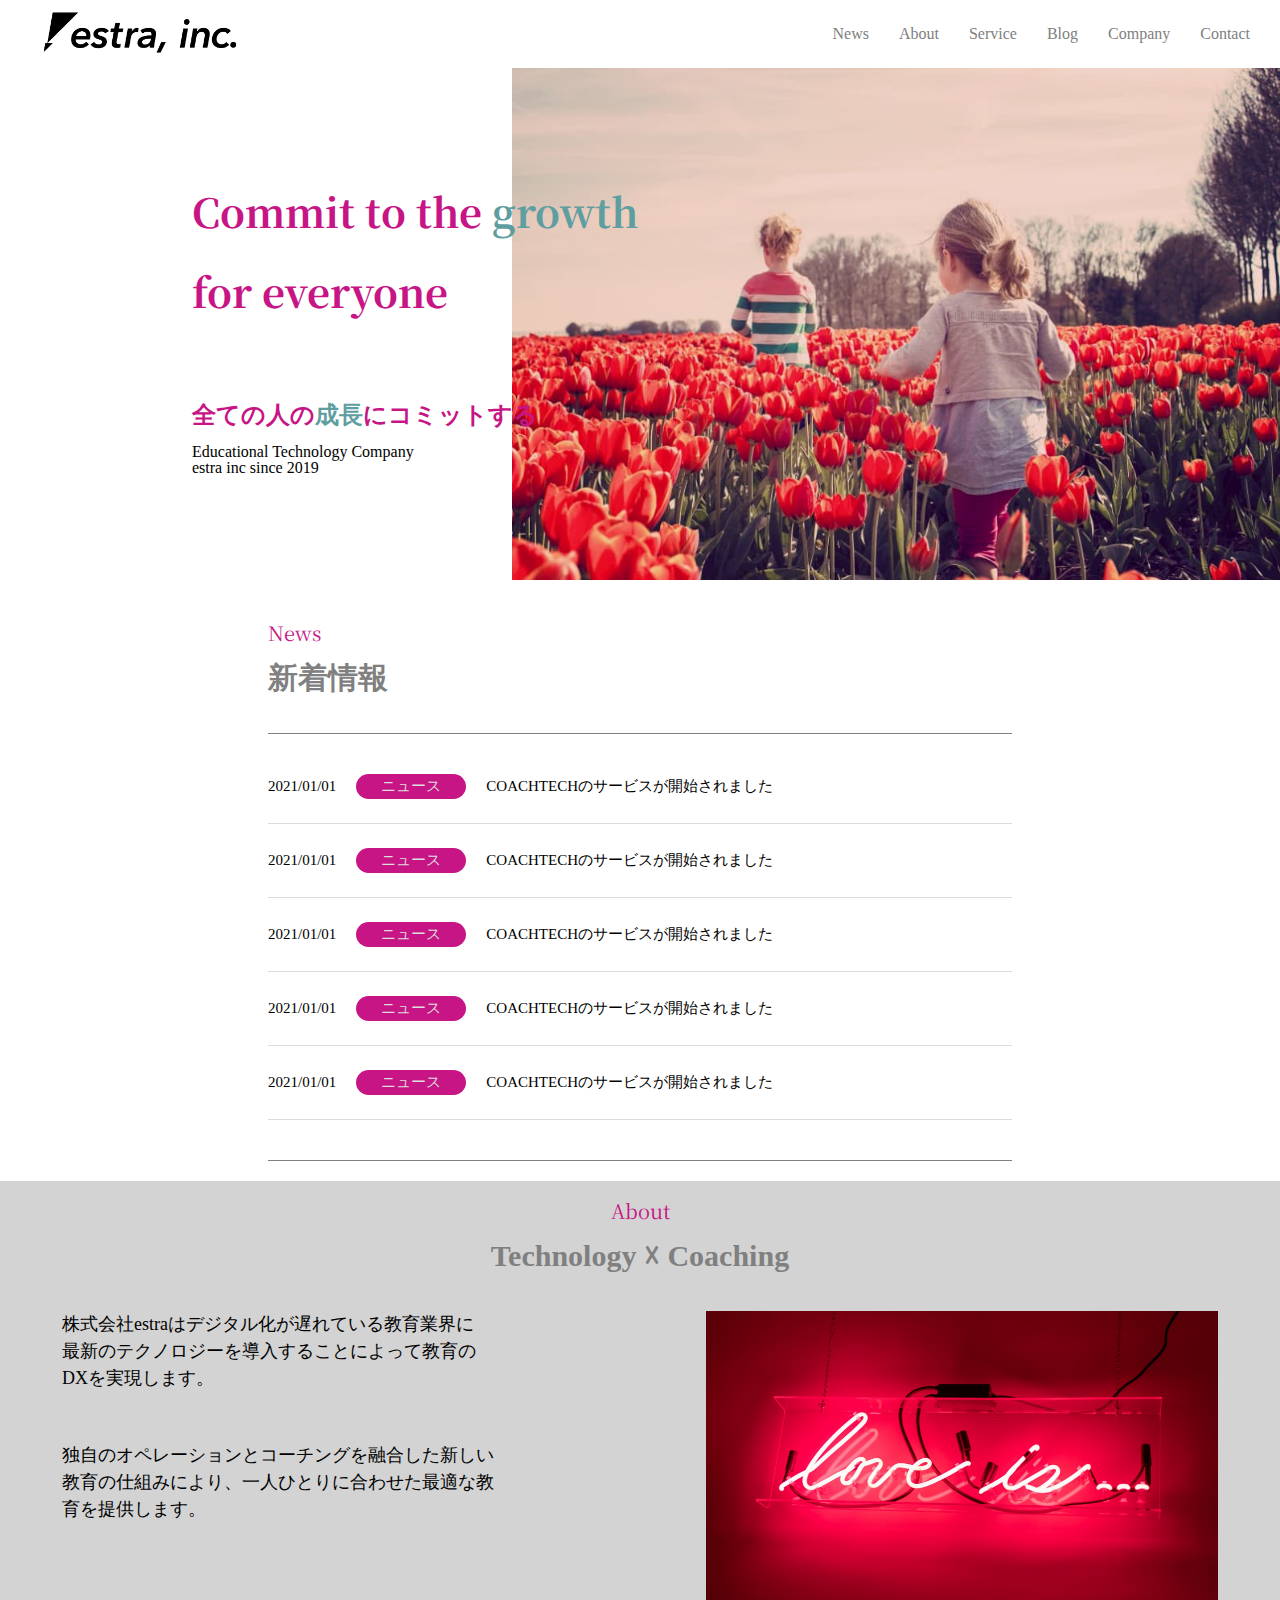
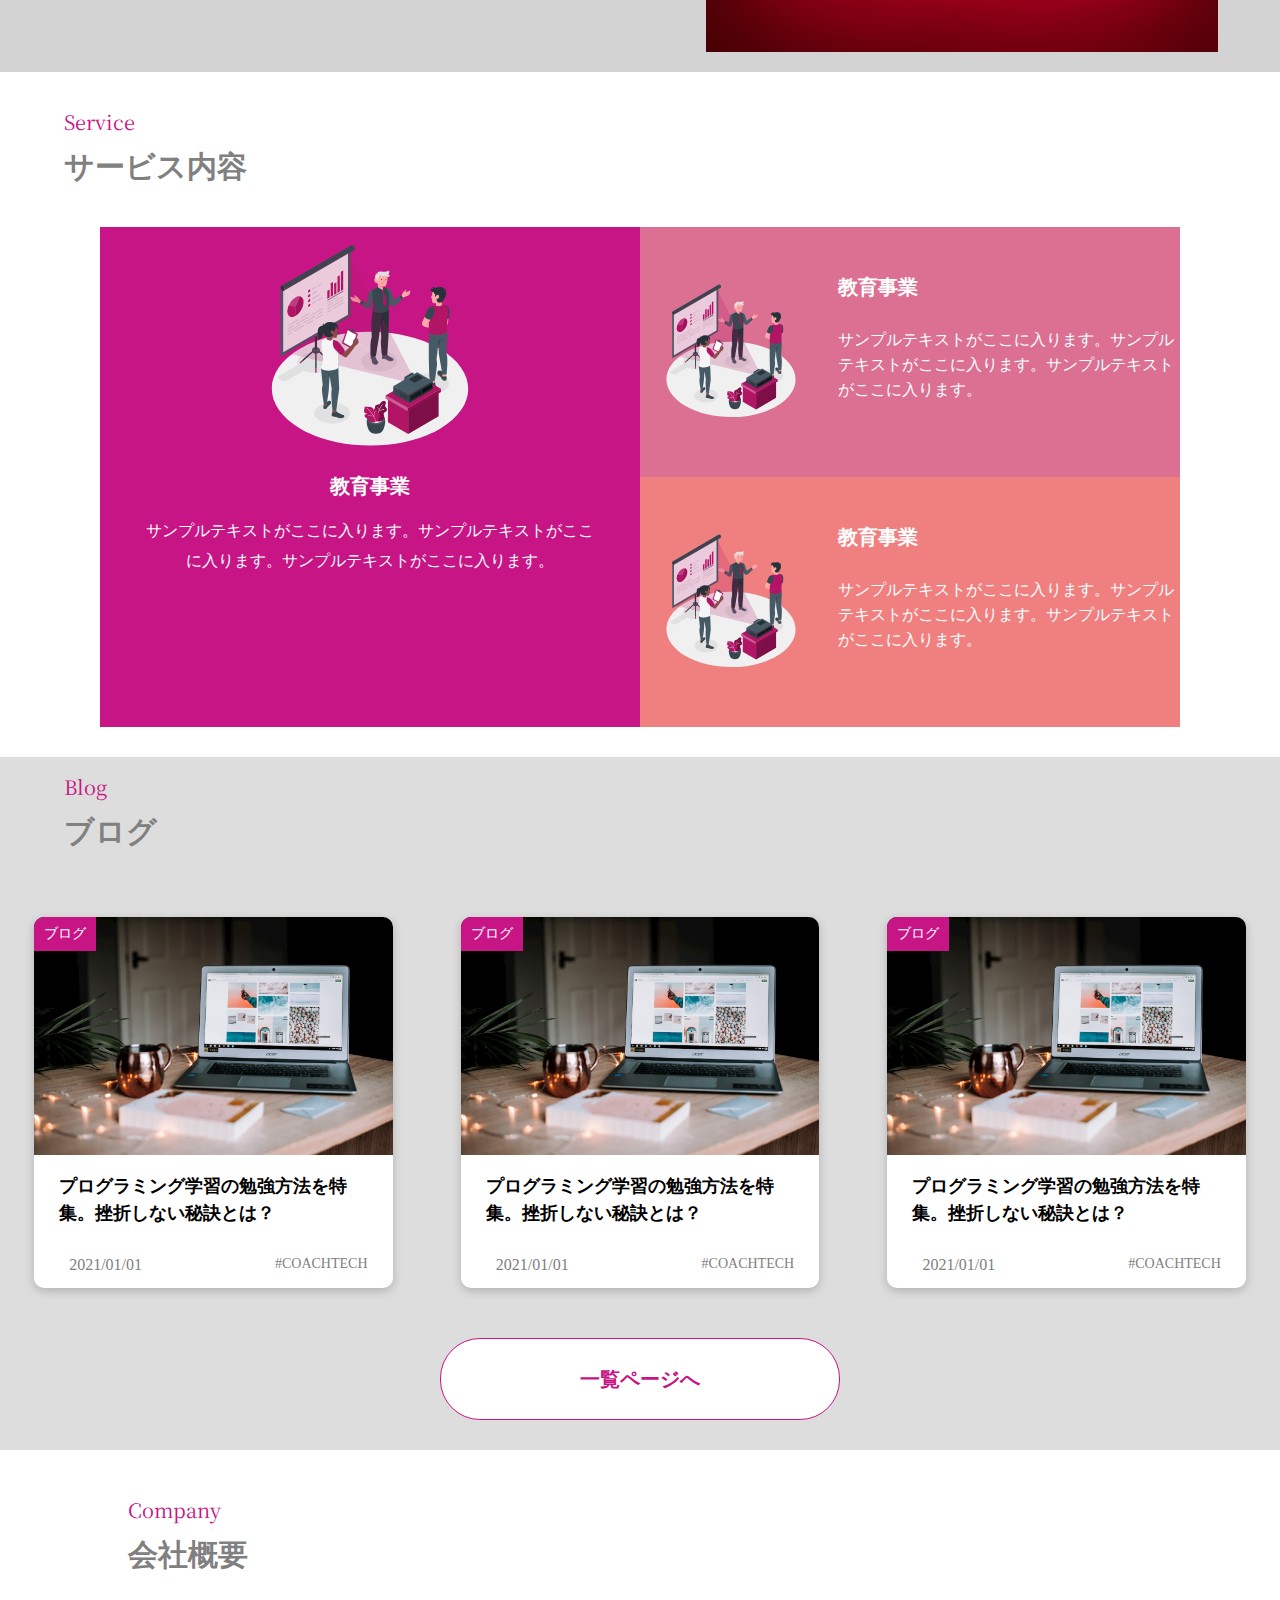
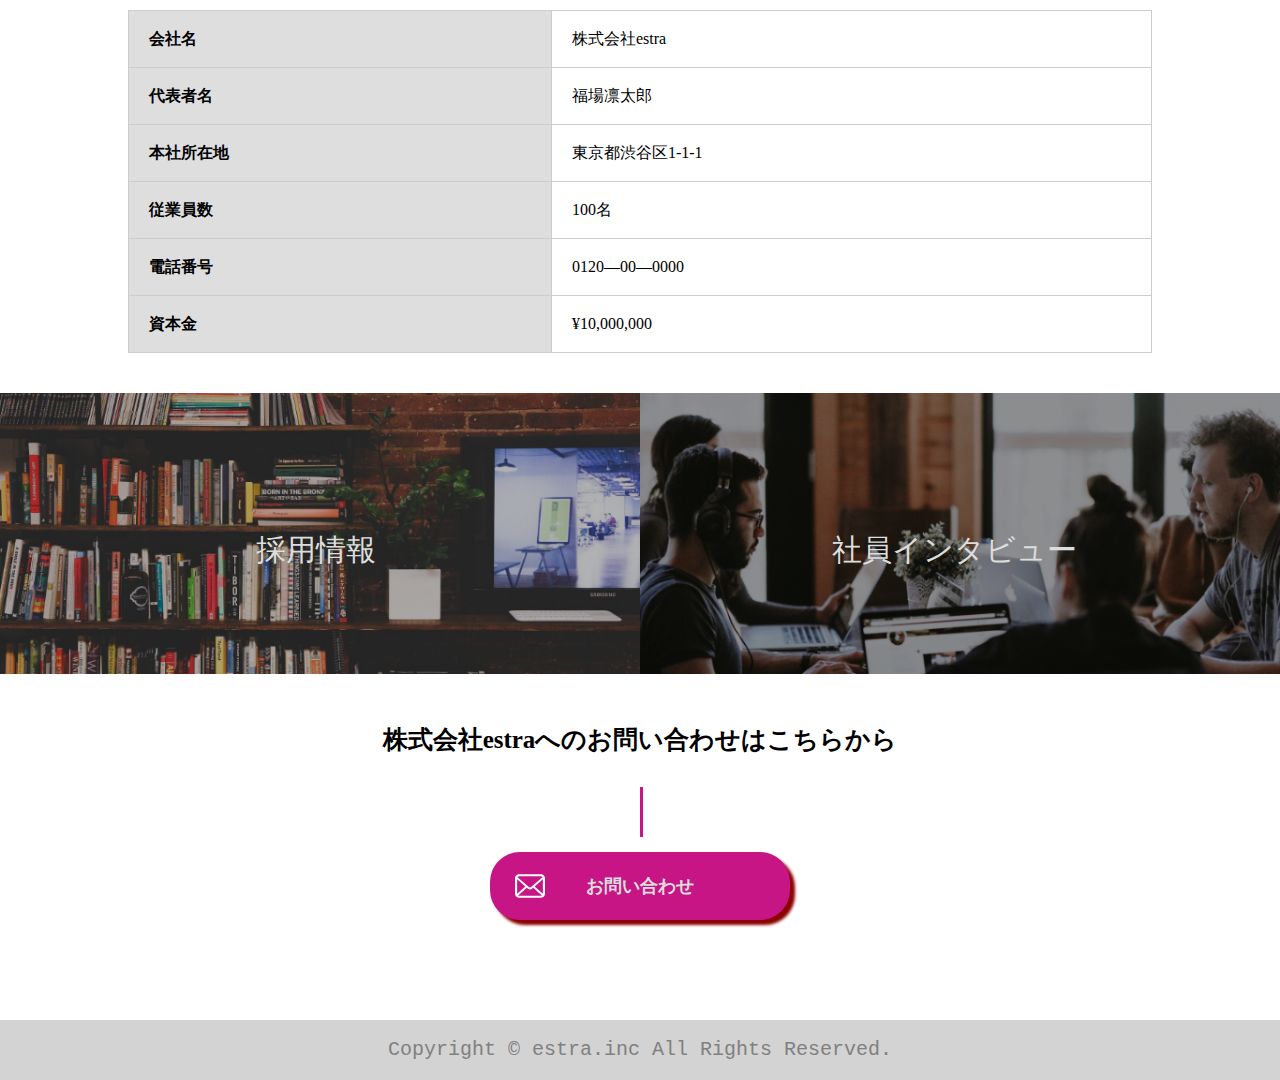
<file: index.html>
<!DOCTYPE html>
<html lang="ja">

<head>
    <meta charset="UTF-8">
    <meta http-equiv="X-UA-Compatible" content="IE=edge">
    <meta name="viewport" content="width=device-width, initial-scale=1.0">
    <title>LP-test</title>
    <link rel="stylesheet" href="css/reset.css" />
    <link rel="stylesheet" href="css/style.css" />
    <link rel="preconnect" href="https://fonts.googleapis.com">
    <link rel="preconnect" href="https://fonts.gstatic.com" crossorigin>
    <link
        href="https://fonts.googleapis.com/css2?family=Gorditas&family=Handlee&family=Noto+Serif+JP:wght@900&display=swap"
        rel="stylesheet">
</head>

<body>
    <header class="header">
        <div class="header-logo">
            <img src="./img/estra_logo.png" alt="estra">
        </div>
        <nav class="header-nav">
            <ul class="header-nav__list">
                <li class="header-nav__item">News</li>
                <li class="header-nav__item">About</li>
                <li class="header-nav__item">Service</li>
                <li class="header-nav__item">Blog</li>
                <li class="header-nav__item">Company</li>
                <li class="header-nav__item">Contact</li>
            </ul>
        </nav>
    </header>
    <div class="firstview">
        <div class="firstview-ttl">
            <div class="firstview-img__container">
                <img class="firstview-img" src="./img/firstview.jpg" alt="firstview">
            </div>
            <div class="font">
                <h1 class="firstview-ttl__top">
                    Commit to the <span style="color: cadetblue;">growth</span><br />for everyone</h1>
            </div>
            <p class="firstview-ttl__note">全ての人の<span style="color: cadetblue;">成長</span>にコミットする</p>
            <p class="firstview-ttl__company">Educational Technology Company<br />estra inc since 2019</p>
        </div>
    </div>
    <div class="news">
        <div class="news-ttl">
            <div class="font">
                <div class="news-ttl__icon">News</div>
            </div>
            <h2 class="news-ttl__new">新着情報</h2>
        </div>
        <div class="news-item">
            <p class="news-item__text">2021/01/01<span class="news-item__text__icon">ニュース</span>COACHTECHのサービスが開始されました
            </p>
            <p class="news-item__text">2021/01/01<span class="news-item__text__icon">ニュース</span>COACHTECHのサービスが開始されました
            </p>
            <p class="news-item__text">2021/01/01<span class="news-item__text__icon">ニュース</span>COACHTECHのサービスが開始されました
            </p>
            <p class="news-item__text">2021/01/01<span class="news-item__text__icon">ニュース</span>COACHTECHのサービスが開始されました
            </p>
            <p class="news-item__text">2021/01/01<span class="news-item__text__icon">ニュース</span>COACHTECHのサービスが開始されました
            </p>
            <div class="news-border"></div>
        </div>
    </div>
    <div class="about">
        <div class="about-ttl">
            <div class="font">
                <div class="about-ttl__icon">About</div>
            </div>
            <h2 class="about-ttl__subtitle">Technology &#x2613 Coaching</h2>
        </div>
        <div class="about-content">
            <div class="about-text">
                <p class="about-text__top">株式会社estraはデジタル化が遅れている教育業界に<br />最新のテクノロジーを導入することによって教育の<br />DXを実現します。</p>
                <p class="about-text__bottom">独自のオペレーションとコーチングを融合した新しい<br />教育の仕組みにより、一人ひとりに合わせた最適な教<br />育を提供します。</p>
            </div>
            <img class="about-img" src="./img/about.jpg" alt="about">
        </div>
    </div>
    <div class="service">
        <div class="service-ttl">
            <div class="font">
                <div class="service-ttl__icon">Service</div>
            </div>
            <h2 class="service-ttl__subtitle">サービス内容</h2>
        </div>
        <div class="service-content__box">
            <div class="service-box__light">
                <div class="service-box__light-img">
                    <img src="./img/service__first.svg" alt="service">
                </div>
                <p class="service-box__light-ttl">教育事業</p>
                <p class="service-box__light-text">サンプルテキストがここに入ります。サンプルテキストがここに入ります。サンプルテキストがここに入ります。</p>
            </div>
            <div class="service-box__top">
                <div class="service-box__top-img">
                    <img src="./img/service__first.svg" alt="service">
                </div>
                <div class="service-box-top__text">
                    <p class="service-box__top-ttl">教育事業</p>
                    <p class="service-box__top-sample">サンプルテキストがここに入ります。サンプルテキストがここに入ります。サンプルテキストがここに入ります。</p>
                </div>
            </div>
            <div class="service-box__bottom">
                <div class="service-box__bottom-img">
                    <img src="./img/service__first.svg" alt="service">
                </div>
                <div class="service-box-bottom__text">
                    <p class="service-box__bottom-ttl">教育事業</p>
                    <p class="service-box__bottom-sample">サンプルテキストがここに入ります。サンプルテキストがここに入ります。サンプルテキストがここに入ります。</p>
                </div>
            </div>
        </div>
    </div>
    <div class="blog">
        <div class="blog-ttl">
            <div class="font">
                <div class="blog-ttl__icon">Blog</div>
            </div>
            <h2 class="blog-ttl__subtitle">ブログ</h2>
        </div>
        <div class="blog-crad-wrapper">
            <div class="blog-card">
                <div class="blog-card__img"><img src="./img/blog__first.jpg" alt="blog">
                    <div class="blog-card__icon">ブログ</div>
                </div>
                <div class="blog-card__content">
                    <div class="blog-card__text">プログラミング学習の勉強方法を特集。挫折しない秘訣とは？</div>
                    <div class="blog-card__content-tag">
                        <p class="blog-card__content-date">2021/01/01</p>
                        <p class="blog-card__content-tag-item">#COACHTECH</p>
                    </div>
                </div>
            </div>
            <div class="blog-card">
                <div class="blog-card__img"><img src="./img/blog__first.jpg" alt="blog">
                    <div class="blog-card__icon">ブログ</div>
                </div>
                <div class="blog-card__content">
                    <div class="blog-card__text">プログラミング学習の勉強方法を特集。挫折しない秘訣とは？</div>
                    <div class="blog-card__content-tag">
                        <p class="blog-card__content-date">2021/01/01</p>
                        <p class="blog-card__content-tag-item">#COACHTECH</p>
                    </div>
                </div>
            </div>
            <div class="blog-card">
                <div class="blog-card__img"><img src="./img/blog__first.jpg" alt="blog">
                    <div class="blog-card__icon">ブログ</div>
                </div>
                <div class="blog-card__content">
                    <div class="blog-card__text">プログラミング学習の勉強方法を特集。挫折しない秘訣とは？</div>
                    <div class="blog-card__content-tag">
                        <p class="blog-card__content-date">2021/01/01</p>
                        <p class="blog-card__content-tag-item">#COACHTECH</p>
                    </div>
                </div>
            </div>
        </div>
        <a class="blog-btn">一覧ページへ</a>
    </div>
    <div class="company">
        <div class="company-ttl">
            <div class="font">
                <div class="company-ttl__icon">Company</div>
            </div>
            <h2 class="company-ttl__subtitl">会社概要</h2>
        </div>
        <table class="company-tabel">
            <tr class="company-tabel__name">
                <th class="company-
                name__ttl">会社名</th>
                <td class="company-name">株式会社estra</td>
            </tr>
            <tr class="company-table__repesentative">
                <th class="company-repesentative__ttl">代表者名</th>
                <td class="company-repesentative">福場凛太郎</td>
            </tr>
            <tr class="company-table__map">
                <th class="company-map__ttl">本社所在地</th>
                <td class="company-map">東京都渋谷区1-1-1</td>
            </tr>
            <tr class="company-table__employees">
                <th class="com
                employees__ttl">従業員数</th>
                <td class="company-employees">100名</td>
            </tr>
            <tr class="company-table__tel">
                <th class="company-tel__ttl">電話番号</th>
                <td class="company-tel">0120―00―0000</td>
            </tr>
            <tr class="company-tabel__money">
                <th class="company-money__ttl">資本金</th>
                <td class="company-money">¥10,000,000</td>
            </tr>
        </table>
    </div>
    <div class="info">
        <div class="info-recruit__img"><img src="./img/recruit.png" alt="recruit">
            <p class="info-recruit__text">採用情報</p>
        </div>
        <div class="info-interview__img"><img src="./img/interview.png" alt="interview">
            <p class="info-interview__text">社員インタビュー</p>
        </div>
    </div>
    <footer class="footer">
        <div class="footer-top">
            <p class="footer-text">株式会社estraへのお問い合わせはこちらから</p>
            <div class="footer-icon"></div>
            <a href="" class="footer-btn">お問い合わせ</a>
        </div>
        <div class="footer-bottom">
            <samp class="copyright">Copyright &copy; estra.inc All Rights Reserved.</samp>
        </div>
    </footer>
</body>


</html>
</file>
<file: css/style.css>
* {
    box-sizing: border-box;
}

body {
    max-width: 100%;
    height: auto;
}

.header {
    display: flex;
    justify-content: space-between;
    align-items: center;
    padding: 0 30px;
}

.header-logo img {
    width: 200px;
    margin: 10px 10px;
}

.header-nav__list {
    display: flex;
    color: gray;
}

.header-nav__item:not(:last-child) {
    margin-right: 30px;
}

.font {
    font-family: 'Gorditas', cursive;
    font-family: 'Handlee', cursive;
    font-family: 'Noto Serif JP', serif;
}

.firstview {
    position: relative;
}

.firstview-img__container {
    width: 100%;
    margin: 0 0 0 auto;
    text-align: right;
}

.firstview-img {
    width: 60%;
    height: 100%;
}

.firstview-ttl__top {
    font-size: 250%;
    position: absolute;
    top: 20%;
    left: 15%;
    line-height: 2;
    color: mediumvioletred;
}

.firstview-ttl__note {
    position: absolute;
    top: 65%;
    left: 15%;
    font-size: 150%;
    font-weight: bold;
    color: mediumvioletred;
}

.firstview-ttl__company {
    position: absolute;
    top: 73%;
    left: 15%;
}

.news {
    margin: 20px 20px;
}

.news-ttl {
    margin-left: 20%;
}

.news-ttl__icon {
    font-size: 20px;
    color: mediumvioletred;
    padding: 20px 0;
}

.news-ttl__new {
    font-size: 30px;
    color: gray;
    padding-bottom: 40px;
}

.news-item {
    width: 60%;
    margin-right: auto;
    margin-left: auto;
}

.news-item__text {
    border-top: 1px solid #ddd;
    padding: 24px 0;
    align-items: center;
    font-size: 15px;
}

.news-item__text:nth-child(1) {
    border-top: 1px solid gray;
    padding-top: 40px;
}

.news-item__text:nth-child(5) {
    border-bottom: 1px solid #ddd;

}

.news-border {
    border-top: 1px solid gray;
    margin-top: 40px;
}

.news-item__text__icon {
    border-radius: 25px;
    width: 110px;
    margin: 0 20px;
    padding: 5px 0;
    display: inline-block;
    text-align: center;
    background: mediumvioletred;
    color: #ddd;
}

.about {
    margin: 20px auto;
    background: lightgray;
}

.about-ttl__icon {
    font-size: 20px;
    color: mediumvioletred;
    padding: 20px 0;
    text-align: center;
}

.about-ttl__subtitle {
    font-size: 30px;
    color: gray;
    padding-bottom: 40px;
    text-align: center;
}

.about-content {
    width: 100%;
    text-align: center;
}

.about-text {
    display: inline-block;
    font-size: 18px;
    line-height: 1.5;
    width: 50%;
    margin-bottom: 20px;
    text-align: left
}

.about-text__top {
    margin-bottom: 50px;
}

.about-img {
    width: 40%;
    vertical-align: top;
    margin-bottom: 20px;
}

.service-ttl {
    margin-left: 5%;
}

.service-ttl__icon {
    font-size: 20px;
    color: mediumvioletred;
    padding: 20px 0;
}

.service-ttl__subtitle {
    font-size: 30px;
    color: gray;
    padding-bottom: 40px;
}

.service-content__box {
    display: grid;
    grid-template-rows: 250px 250px;
    grid-template-columns: 1fr 1fr;
    margin: 5px 100px 30px 100px;
    color: #fff;
}

.service-box__light {
    grid-column: 1/2;
    grid-row: 1/3;
    background: mediumvioletred;
    text-align: center;
}

.service-box__light-img {
    width: 40%;
    margin: 10px auto;
}

.service-box__light-ttl {
    font-weight: bold;
    margin: 20px auto;
    font-size: 20px;
}

.service-box__light-text {
    margin: 10px 40px;
    line-height: 30px;
}

.service-box__top {
    grid-column: 2/3;
    grid-row: 1/2;
    background: #DB7093;
    display: flex;

}

.service-box__top-img {
    width: 70%;
    margin: auto 20px;
}

.service-box__top-img img {
    width: 90%;
}

.service-box__top-ttl {
    font-weight: bold;
    margin-top: 50px;
    font-size: 20px;
}

.service-box__top-sample {
    margin: 30px 0;
    line-height: 25px;
}

.service-box__bottom {
    grid-column: 2/3;
    grid-row: 2/3;
    background: #F08080;
    display: flex;
}

.service-box__bottom-img {
    width: 70%;
    margin: auto 20px;
}

.service-box__bottom-img img {
    width: 90%;
}

.service-box__bottom-ttl {
    font-weight: bold;
    margin-top: 50px;
    font-size: 20px;
}

.service-box__bottom-sample {
    margin: 30px 0;
    line-height: 25px;
}

.blog {
    background: #ddd;
    height: auto;
}

.blog-ttl {
    margin-left: 5%;
}

.blog-ttl__icon {
    font-size: 20px;
    color: mediumvioletred;
    padding: 20px 0;
}

.blog-ttl__subtitle {
    font-size: 30px;
    color: gray;
    padding-bottom: 40px;
}

.blog-crad-wrapper {
    display: flex;
    justify-content: center;
}

.blog-card {
    width: 28%;
    margin: 30px auto 50px;
    box-shadow: 0px 3px 10px rgba(0, 0, 0, 0.2);
    border-radius: 10px;
    background: #fff;
}

.blog-card__img {
    position: relative;
}

.blog-card__img img {
    width: 100%;
    border-radius: 10px 10px 0 0;
}

.blog-card__icon {
    position: absolute;
    top: 0px;
    left: 0px;
    border-radius: 10px 0 0 0;
    padding: 10px 10px;
    background: mediumvioletred;
    display: inline-block;
    color: #fff;
    font-size: 14px;
}

.blog-card__content {
    padding: 15px 25px;
}

.blog-card__text {
    font-size: 18px;
    margin-bottom: 30px;
    font-weight: bold;
    line-height: 1.5;
}

.blog-card__content-tag-item {
    font-size: 14px;
    color: gray;
    display: inline-block;
    margin-left: 30px;
}

.blog-card__content-date {
    display: inline-block;
    margin-left: 10px;
    color: grey;
}

.blog-card__content-tag {
    display: flex;
    justify-content: space-between;
}

.blog-btn {
    width: 400px;
    padding: 30px 30px;
    border: 1px solid mediumvioletred;
    border-radius: 40px;
    text-align: center;
    margin: 30px auto;
    display: block;
    color: mediumvioletred;
    background: #fff;
    font-weight: bold;
    font-size: 20px;
    transform: translate(0, -30px);
}

.company-ttl {
    margin-left: 10%;
}

.company-ttl__icon {
    font-size: 20px;
    color: mediumvioletred;
    padding: 20px 0;
}

.company-ttl__subtitl {
    font-size: 30px;
    color: gray;
    padding-bottom: 40px;
}

table {
    width: 80%;
    border-collapse: collapse;
    margin: 0 auto 40px auto;
}

table th,
table td {
    border: 1px solid #ccc;
    padding: 20px;
}

table th {
    font-weight: bold;
    background-color: #dedede;
    text-align: left;
}

.info {
    display: flex;
    width: 100%;
}

.info-recruit__img {
    width: 50%;
    position: relative;
}

.info-recruit__img img {
    width: 100%;
}

.info-recruit__text {
    position: absolute;
    top: 50%;
    left: 40%;
    font-size: 30px;
    color: #ddd;
}

.info-interview__img {
    width: 50%;
    position: relative;
}

.info-interview__img img {
    width: 100%;
}

.info-interview__text {
    position: absolute;
    top: 50%;
    left: 30%;
    font-size: 30px;
    color: #ddd;
}

.footer-top {
    margin: 40px;
    text-align: center;
    position: relative;
}

.footer-text {
    font-size: 25px;
    font-weight: bold;
    margin-top: 50px;
}

.footer-icon {
    position: absolute;
    left: 50%;
    top: 20px;
    background: mediumvioletred;
    width: 3px;
    height: 50px;
    margin: 40px 0;
}

.footer-btn {
    position: relative;
    background-color: mediumvioletred;
    width: 25%;
    display: block;
    padding: 25px;
    text-align: center;
    color: #ddd;
    font-size: 18px;
    font-weight: bold;
    text-decoration: none;
    border-radius: 30px;
    margin: 100px auto;
    box-shadow: 5px 5px 3px darkred;
}

.footer-btn::before {
    content: "";
    position: absolute;
    top: 50%;
    left: 25px;
    background: url(../img/mailicon.svg);
    background-size: cover;
    width: 30px;
    height: 30px;
    transform: translate(0, -50%);
}

.footer-bottom {
    width: 100%;
    background: lightgray;
    padding: 20px;
    text-align: center;
}

.copyright {
    font-size: 20px;
    color: gray;
}
</file>
